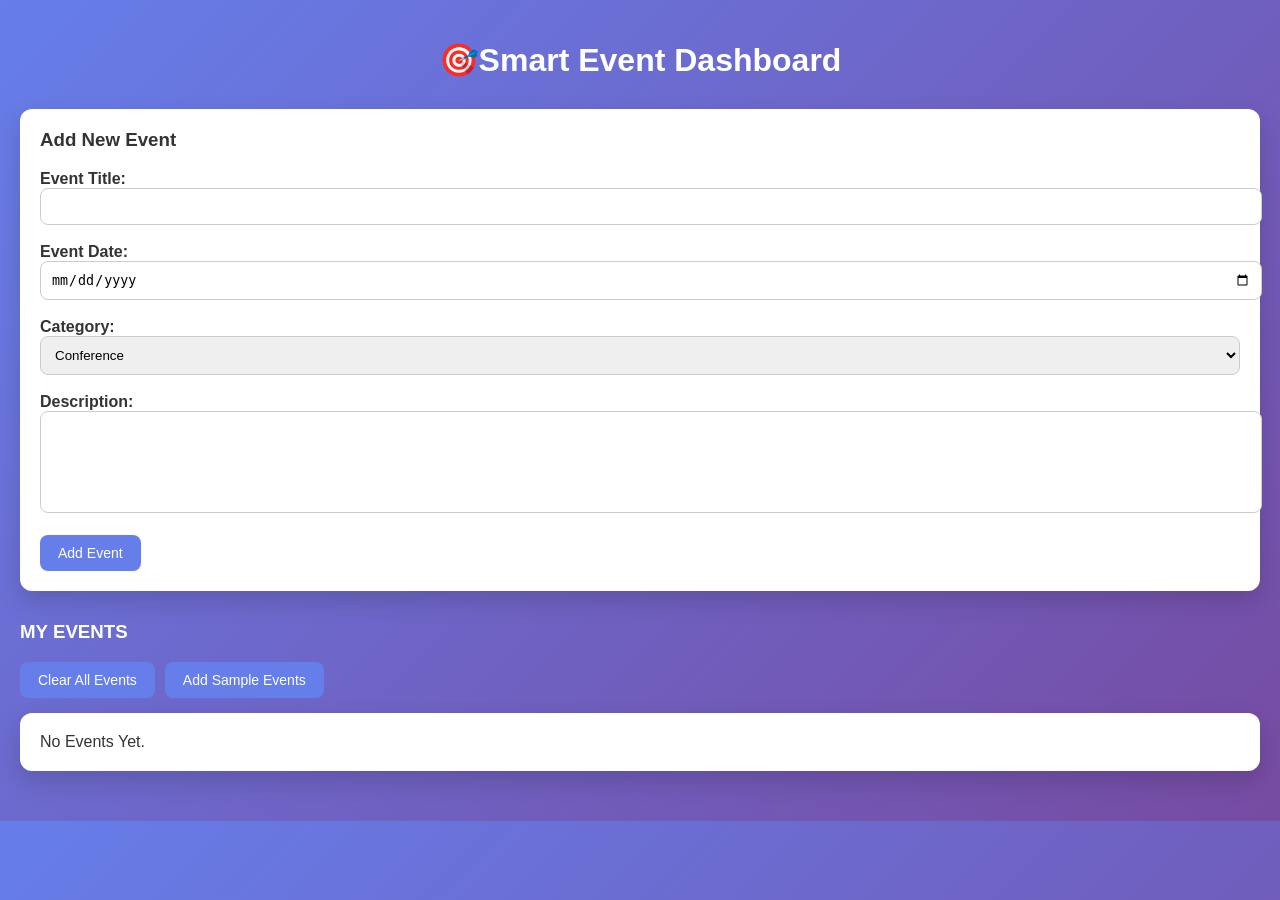
<file: index.html>
<!DOCTYPE html>
<html lang="en">
<head>
    <meta charset="UTF-8">
    <meta name="viewport" content="width=device-width, initial-scale=1.0">
    <title>Smart Event Dashboard</title>
    <link rel="stylesheet" href="style.css">
</head>

<body>

    <h1>🎯Smart Event Dashboard</h1>

    <div id="main-event-add-container">
        <h3>Add New Event</h3>
        <form>
            <label>Event Title:</label>
            <input type="text" id="EventTitle" required>

            <br><br>

            <label>Event Date:</label>
            <input type="date" id="EventDate" required>

            <br><br>

            <label>Category:</label>
            <select id="EventCategory" required>
                <option>Conference</option>
                <option>Workshop</option>
                <option>Meetup</option>
                <option>Webinar</option>
                <option>Social</option>
            </select>

            <br><br>

            <label>Description:</label>
            <textarea id="EventDescription" required></textarea>

            <br><br>

            <button type="submit">Add Event</button>
        </form>
    </div>

    <div>
        <h3 style="color:white;">MY EVENTS</h3>

        <div id="bttn-container">
            <button id="clear-event-btn">Clear All Events</button>
            <button id="add-sample-event">Add Sample Events</button>
        </div>

        <div id="all-events-container">
            No Events Yet.
        </div>
    </div>

    <script>
        let form = document.querySelector('form')
        let EventTitle = document.querySelector('#EventTitle')
        let EventDate = document.querySelector('#EventDate')
        let EventCategory = document.querySelector('#EventCategory')
        let EventDescription = document.querySelector('#EventDescription')
        let alleventscontainer = document.querySelector('#all-events-container')
        let ClearAllEvents = document.querySelector('#clear-event-btn')

        function addEventFunction(event) {
            event.preventDefault()

            let card = document.createElement('div')
            card.classList.add('event-card')

            card.innerHTML = `
                <button id="dltevent">X</button>
                <h4>${EventTitle.value}</h4>
                <span>${EventDate.value}</span><br>
                <span>${EventCategory.value}</span>
                <p>${EventDescription.value}</p>
            `

            alleventscontainer.innerHTML = ""
            alleventscontainer.append(card)

            form.reset()
        }

        function ClearAllEventsfunction() {
            alleventscontainer.innerHTML = `<h4>No events yet</h4>`
        }

        ClearAllEvents.addEventListener('click', ClearAllEventsfunction)
        form.addEventListener('submit', addEventFunction)
    </script>

</body>
</html>
</file>
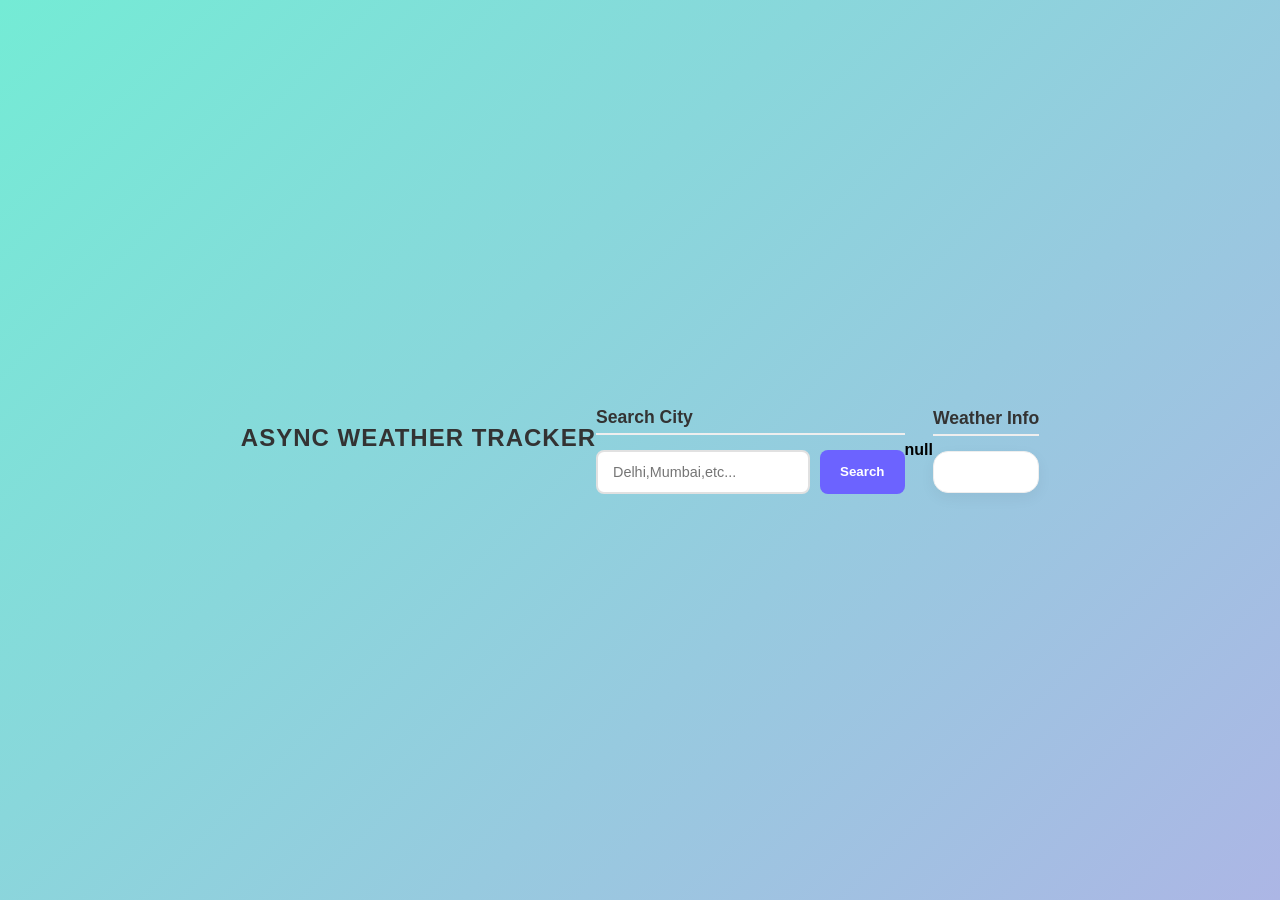
<file: ASS-2/index.html>
<!DOCTYPE html>
<html lang="en">
<head>
    <meta charset="UTF-8">
    <meta name="viewport" content="width=device-width, initial-scale=1.0">
    <title>Document</title>
    <link rel="stylesheet" href="style.css">
</head>
<body>
    <h1>ASYNC WEATHER TRACKER</h1>
    <div id="search-box">
    <div id="first-search">
      <h3>Search City</h3>

       <form action="">
         <input type="text" name="" id="search-city" placeholder="Delhi,Mumbai,etc...">
         <button type="submit">Search</button>
    </form>
</div>
</div>
<div id="search-history">
    <h3>Search History</h3>
    <div id="searched-cities-box"></div>
</div>
<div id="weather-info-box">
    <h3>Weather Info</h3>
    <div id="fetched-data-box"></div>
</div>
    <script>
        let API_KEY="f11a1ed6bab752cb775b594d5978f22d";
        let city=document.querySelector("#search-city")
        let form=document.querySelector("form")
        let weather=document.querySelector("#fetched-data-box")
        let searchCity=document.querySelector("#search-history")
        let URL="https://api.openweathermap.org/data/2.5/weather?q=${city}&appid=${API_KEY}&units=metric";
    async function getWeatherInfo(city) {
       // city.preventDefault
       let response=await fetch(`https://api.openweathermap.org/data/2.5/weather?q=${city}&appid=${API_KEY}&units=metric`)

       let data=await response.json()
       console.log(data)

       let card=document.createElement('div')
        card.innerHTML=`<div>City:${name},${data.sys.country} </div>
                  <div>Temp: ${data.main.temp}deg</div>
                  <div>Weather:${data.weather[0].main} </div>
                  <div>Humidity:${data.main.humidity} </div>
                  <div>Wind:${data.wind.speed} </div>`

       weather.innerHTML=""
       weather.append(card)
       localStorage.setItem("cities",city.value)
    }
    searchCity.innerHTML=`<h4>${localStorage.getItem("cities",city.value)}</h4>`

    form.addEventListener('submit',(e)=>{
            e.preventDefault()
            getWeatherInfo(city.value)
    })
    
    
    </script>
</body>
</html>
</file>
<file: style.css>
body {
            font-family: Arial, sans-serif;
            background: linear-gradient(135deg, #667eea, #764ba2);
            margin: 0;
            padding: 20px;
            color: #333;
        }

        h1 {
            text-align: center;
            color: #fff;
            margin-bottom: 30px;
        }

        h3 {
            margin-top: 0;
        }

        #main-event-add-container,
        #all-events-container {
            background: #fff;
            padding: 20px;
            border-radius: 12px;
            box-shadow: 0 10px 25px rgba(0,0,0,0.15);
            margin-bottom: 30px;
            animation: fadeIn 0.8s ease-in-out;
        }

        form label {
            font-weight: bold;
        }

        form input,
        form select,
        form textarea {
            width: 100%;
            padding: 10px;
            border-radius: 8px;
            border: 1px solid #ccc;
            outline: none;
            transition: border 0.3s, box-shadow 0.3s;
        }

        form input:focus,
        form select:focus,
        form textarea:focus {
            border-color: #667eea;
            box-shadow: 0 0 5px rgba(102,126,234,0.6);
        }

        textarea {
            resize: none; /* textarea resize disabled */
            height: 80px;
        }

        button {
            background: #667eea;
            color: white;
            border: none;
            padding: 10px 18px;
            border-radius: 8px;
            cursor: pointer;
            font-size: 14px;
            transition: transform 0.2s, background 0.3s, box-shadow 0.3s;
        }

        button:hover {
            background: #5a67d8;
            transform: translateY(-2px);
            box-shadow: 0 5px 15px rgba(0,0,0,0.2);
        }

        button:active {
            transform: scale(0.96);
        }

        #bttn-container {
            margin-bottom: 15px;
            display: flex;
            gap: 10px;
        }

        .event-card {
            background: #f7f7ff;
            padding: 15px;
            border-radius: 10px;
            margin-bottom: 15px;
            position: relative;
            animation: slideUp 0.5s ease;
        }

        .event-card h4 {
            margin: 0 0 5px 0;
            color: #333;
        }

        .event-card span {
            font-size: 13px;
            color: #555;
        }

        .event-card p {
            margin-top: 8px;
            font-size: 14px;
        }

        #dltevent {
            position: absolute;
            top: 10px;
            right: 10px;
            background: #ff4d4d;
            border-radius: 50%;
            width: 28px;
            height: 28px;
            font-size: 14px;
            padding: 0;
        }

        #dltevent:hover {
            background: #e63939;
        }

        @keyframes fadeIn {
            from {
                opacity: 0;
                transform: translateY(10px);
            }
            to {
                opacity: 1;
                transform: translateY(0);
            }
        }

        @keyframes slideUp {
            from {
                opacity: 0;
                transform: translateY(20px);
            }
            to {
                opacity: 1;
                transform: translateY(0);
            }
        }
</file>
<file: ASS-2/style.css>
* {
            margin: 0;
            padding: 0;
            box-sizing: border-box;
            font-family: 'Poppins', sans-serif;
        }

        body {
            background: linear-gradient(135deg, #74ebd5 0%, #ACB6E5 100%);
            min-height: 100vh;
            display: flex;
            justify-content: center;
            align-items: center;
            padding: 20px;
        }

        .container {
            background: rgba(255, 255, 255, 0.95);
            width: 100%;
            max-width: 450px;
            border-radius: 20px;
            box-shadow: 0 15px 35px rgba(0, 0, 0, 0.2);
            padding: 30px;
            overflow: hidden;
        }

        h1 {
            text-align: center;
            color: #333;
            margin-bottom: 25px;
            font-weight: 600;
            letter-spacing: 1px;
            text-transform: uppercase;
            font-size: 1.5rem;
        }

        /* Search Box Styling */
        .search-box {
            background: #f0f2f5;
            padding: 20px;
            border-radius: 15px;
            margin-bottom: 20px;
        }

        .search-box h3 {
            color: #555;
            margin-bottom: 10px;
            font-size: 1rem;
        }

        form {
            display: flex;
            gap: 10px;
        }

        input {
            flex: 1;
            padding: 12px 15px;
            border: 2px solid #e1e1e1;
            border-radius: 8px;
            outline: none;
            font-size: 0.9rem;
            transition: border-color 0.3s;
        }

        input:focus {
            border-color: #74ebd5;
        }

        button {
            padding: 12px 20px;
            background: #6C63FF;
            color: white;
            border: none;
            border-radius: 8px;
            cursor: pointer;
            font-weight: 600;
            transition: background 0.3s, transform 0.2s;
        }

        button:hover {
            background: #5a52d5;
            transform: translateY(-2px);
        }

        button:active {
            transform: translateY(0);
        }

        /* Sections */
        .section {
            margin-bottom: 20px;
        }

        h3 {
            color: #333;
            border-bottom: 2px solid #eee;
            padding-bottom: 5px;
            margin-bottom: 15px;
            font-size: 1.1rem;
        }

        /* History Box */
        #searched-cities-box {
            display: flex;
            flex-wrap: wrap;
            gap: 8px;
            min-height: 40px;
        }

        .history-tag {
            background: #e0e7ff;
            color: #6C63FF;
            padding: 5px 12px;
            border-radius: 20px;
            font-size: 0.85rem;
            font-weight: 500;
        }

        /* Weather Info Card */
        #fetched-data-box {
            background: #ffffff;
            border: 1px solid #eee;
            border-radius: 15px;
            padding: 20px;
            text-align: center;
            box-shadow: 0 5px 15px rgba(0,0,0,0.05);
            transition: all 0.3s ease;
        }

        .weather-card {
            animation: fadeIn 0.5s ease-in-out;
        }

        .weather-city {
            font-size: 1.8rem;
            color: #222;
            font-weight: 600;
            margin-bottom: 5px;
        }

        .weather-temp {
            font-size: 3rem;
            color: #6C63FF;
            font-weight: 700;
            margin: 10px 0;
        }

        .weather-details {
            display: grid;
            grid-template-columns: 1fr 1fr;
            gap: 15px;
            margin-top: 15px;
            text-align: left;
        }

        .detail-item {
            background: #f9f9f9;
            padding: 10px;
            border-radius: 8px;
        }

        .detail-label {
            font-size: 0.8rem;
            color: #777;
            display: block;
        }

        .detail-value {
            font-size: 1rem;
            color: #333;
            font-weight: 500;
        }

        .error-msg {
            color: #ff4757;
            font-weight: 500;
        }

        @keyframes fadeIn {
            from { opacity: 0; transform: translateY(10px); }
            to { opacity: 1; transform: translateY(0); }
        }
</file>
